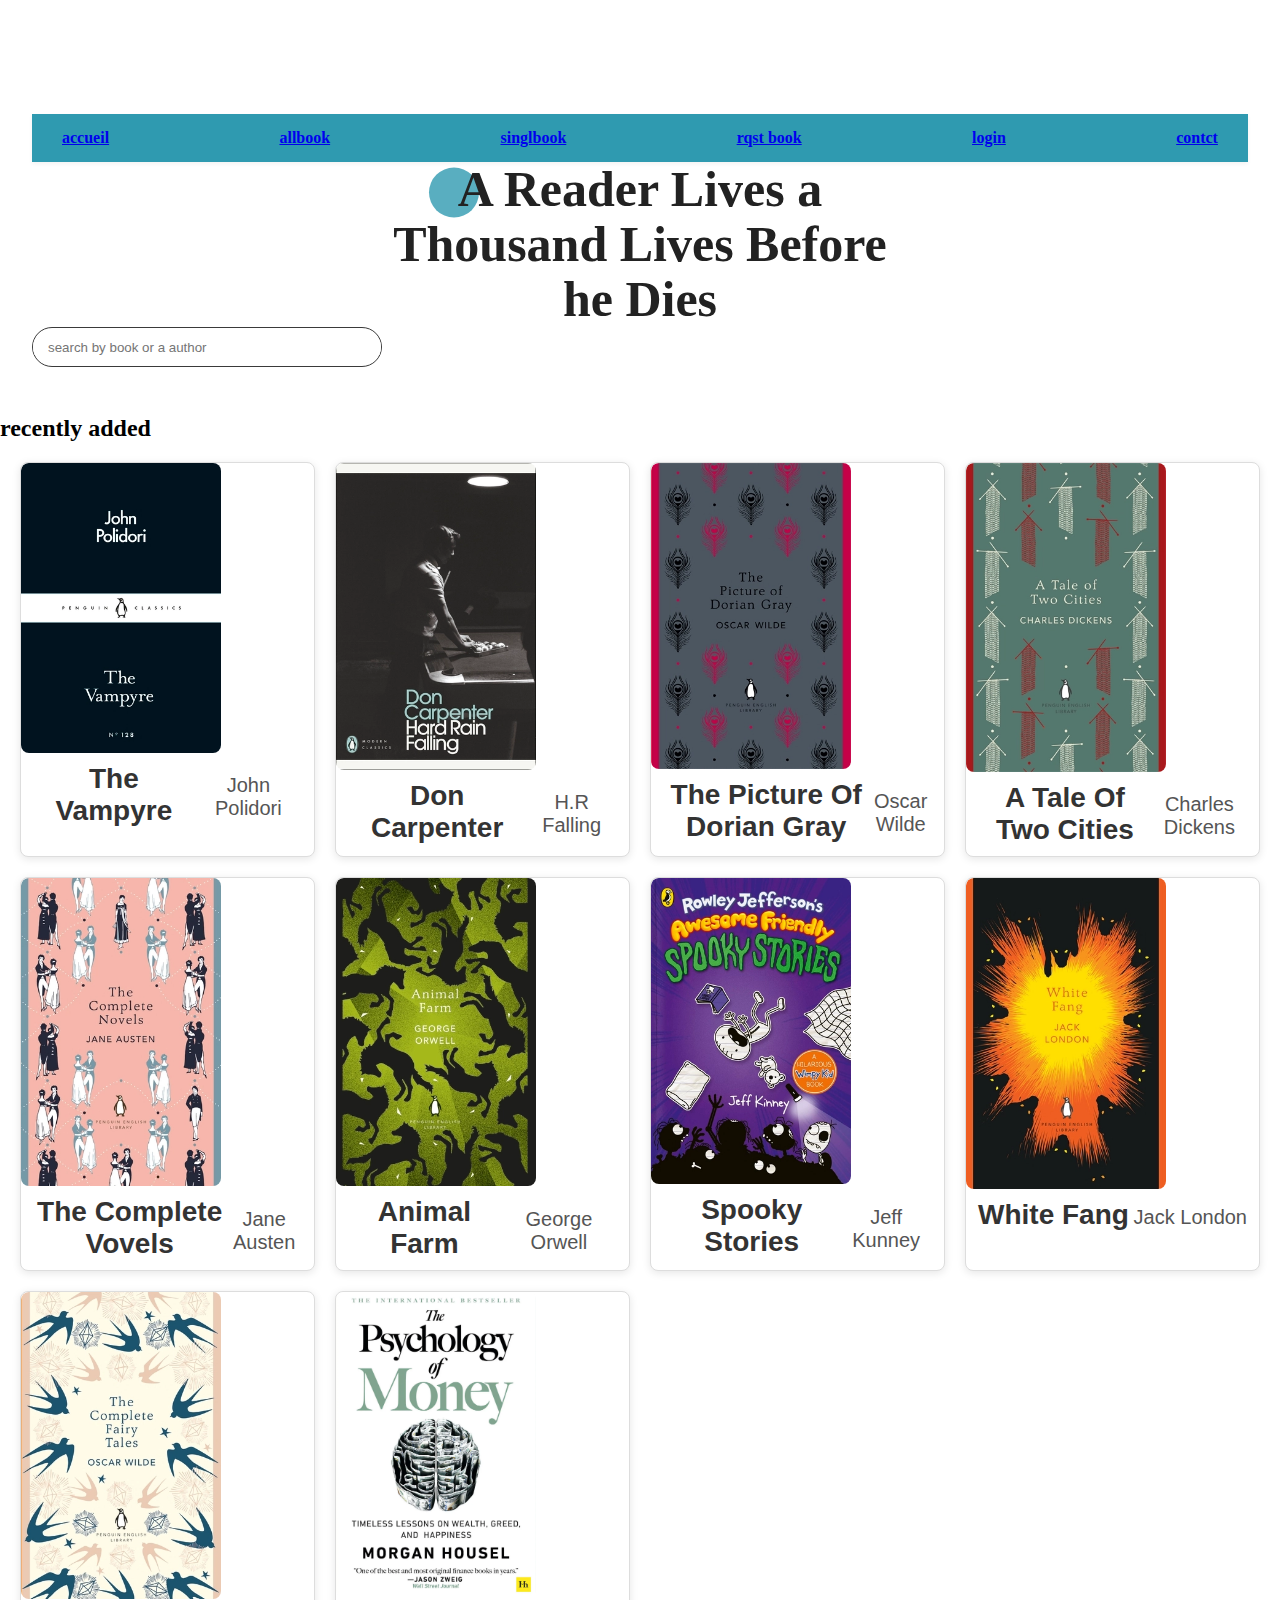
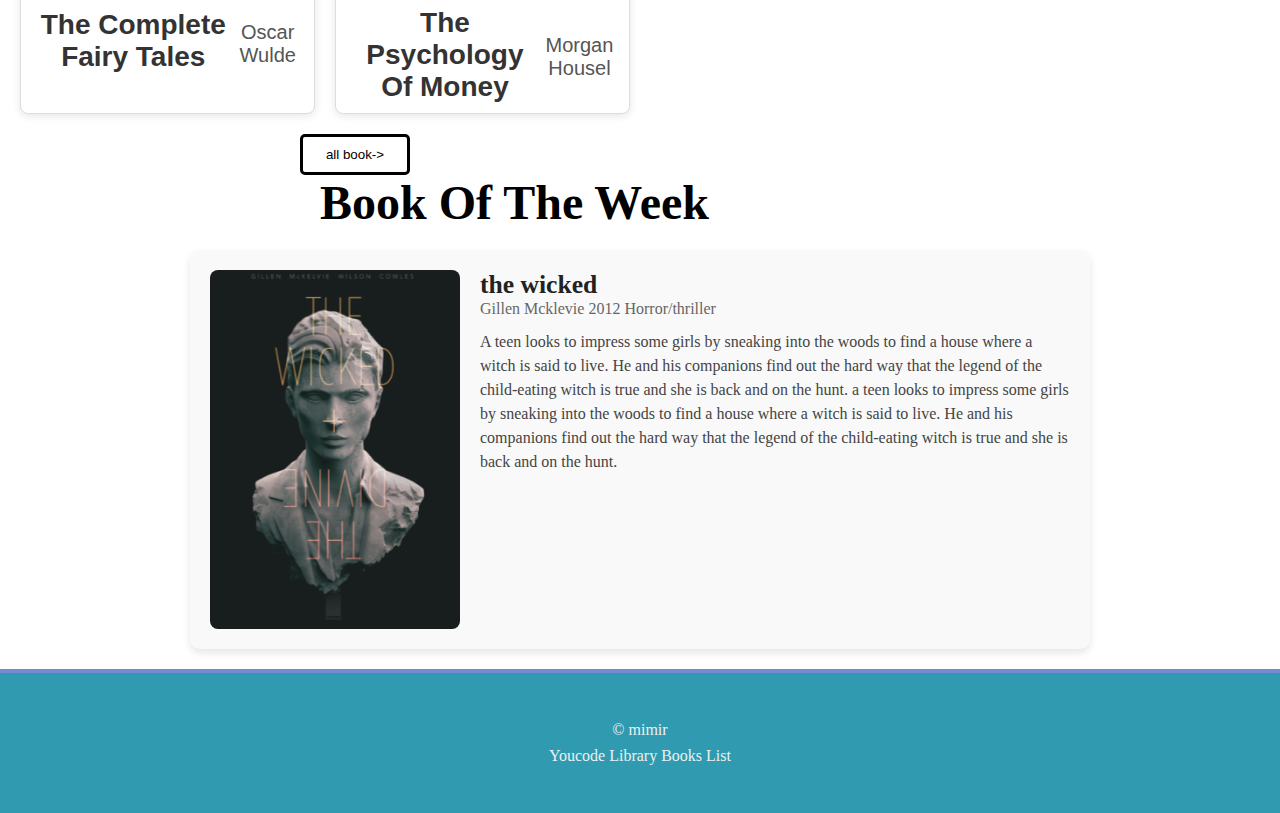
<file: index.html>
<!DOCTYPE html>
<html lang="en">
<head>
    <meta charset="UTF-8">
    <meta name="viewport" content="width=device-width, initial-scale=1.0">
    <title>Document</title>
    <link rel="stylesheet" href="accueil.css">
</head>
<body>
    <header>
<nav>
    <a href="#index.html"> accueil</a>
    <a href="all.html">allbook</a>
    <a href="singlbook.html">singlbook</a>
    <a href="rqst.html">rqst book</a>
    <a href="Login.html">login</a>
    <a href="contct.html">contct</a>
</nav>
    
    <h1>
        <span class="sara">A Reader Lives a</span>
        <br> Thousand Lives Before
        <br> he Dies</h1>
        <div class="search">
            <input type="text"placeholder= "search by book or a author">
        </div>
        
    </header>
    
    <section id="frontpage">
        <h2> recently added </h2>
        <div class="recentlyadded-grid">
            <div class="recentlyadded-card">
                <img src="img/2.webp" alt=" the vampyre ">
                <div class="recentlyadded-card-content">
                    <h3> The vampyre </h3>
                    <h4> john polidori </h4>
                </div>
            </div>
            <div class="recentlyadded-card">
                <img src="img/1.webp" alt=" don carpenter ">
                <div class="recentlyadded-card-content">
                    <h3> don carpenter </h3>
                    <h4> H.R falling </h4>
                </div>
            </div>
            <div class="recentlyadded-card">
                <img src="img/9780141199498-jacket-large.webp" alt="the picture of dorian gray">
                <div class="recentlyadded-card-content">
                    <h3> the picture of dorian gray </h3>
                    <h4> oscar wilde</h4>
                </div>
            </div>
            <div class="recentlyadded-card">
                <img src="img/9780141199702-jacket-large.webp" alt=" a tale of two cities ">
                <div class="recentlyadded-card-content">
                    <h3> a tale of two cities </h3>
                    <h4> charles dickens </h4>
                </div>
            </div>
            <div class="recentlyadded-card">
                <img src="img/9780141993744-jacket-large.webp" alt="the complete vovels">
                <div class="recentlyadded-card-content">
                    <h3> the complete vovels</h3>
                    <h4> jane austen </h4>
                </div>
            </div>
            <div class="recentlyadded-card">
                <img src="img/9780241341667-jacket-large.webp" alt="animal farm">
                <div class="recentlyadded-card-content">
                    <h3> animal farm </h3>
                    <h4> George orwell </h4>
                </div>
            </div>
            <div class="recentlyadded-card">
                <img src="img/9780241530412-jacket-larg3.webp" alt="spooky stories">
                <div class="recentlyadded-card-content">
                    <h3> spooky stories </h3>
                    <h4> Jeff kunney </h4>
                </div>
            </div>
            <div class="recentlyadded-card">
                <img src="img/9780241652664-jacket-large.webp" alt="white fang">
                <div class="recentlyadded-card-content">
                    <h3> white fang </h3>
                    <h4> jack london</h4>
                </div>
            </div>
            <div class="recentlyadded-card">
                <img src="img/9780241770979-jacket-large.webp" alt="the complete fairy tales">
                <div class="recentlyadded-card-content">
                    <h3> the complete fairy tales </h3>
                    <h4> oscar wulde </h4>
                </div>
            </div>
            <div class="recentlyadded-card">
                <img src="img/POM.webp" alt="the psychology of money">
                <div class="recentlyadded-card-content">
                    <h3> the psychology of money </h3>
                    <h4> morgan housel </h4>
                </div>
            </div>
        </div> 
    </section>
    
    <form action="all.html">
        <button type="submit" style="padding: 10px; background-color:white; color:  black; width: 110px; border:solid; border-radius:5px  ; margin-left: 300px;" >all book-></button>
    </form>
    <div class="week">
    <h2> Book Of The Week </h2>
    </div>
        <div class="bookoftheweek-card">
            <img src="img/the-wicked-gillen-mckelvie.png" alt=" book of the week ">
            <div class="bookoftheweek-card-content">
                <h3> the wicked </h3>
                <h4> Gillen Mcklevie 2012 Horror/thriller </h4>
                <p> A teen looks to impress some girls by sneaking into the woods to find a house where a witch is said to live. He and his companions find out the hard way that the legend of the child-eating witch is true and she is back and on the hunt. a teen looks to impress some girls by sneaking into the woods to find a house where a witch is said to live. He and his companions find out the hard way that the legend of the child-eating witch is true and she is back and on the hunt.</p>
            </div>
        </div>
                
      
    
    <footer>
        <p>&copy; mimir</p>
        <p>Youcode Library Books List</p>
    </footer>
</body>
</html>
</file>
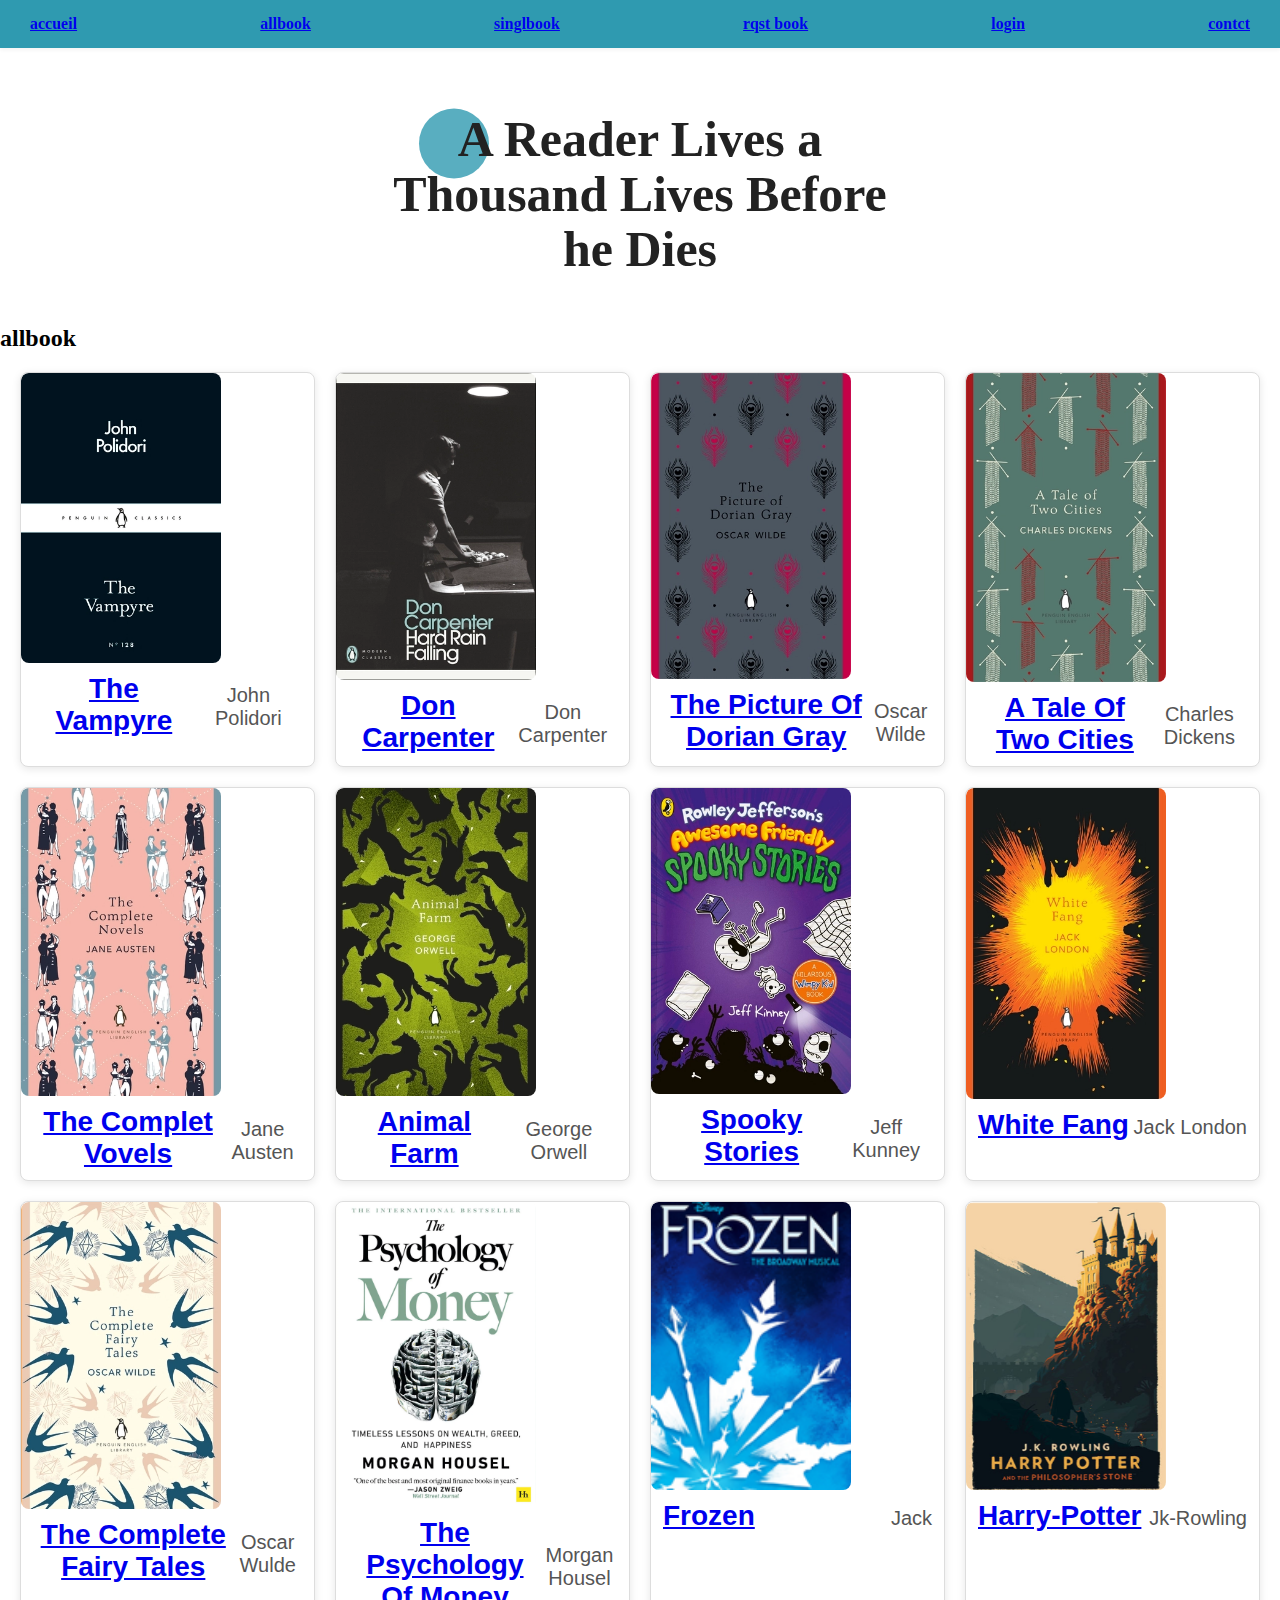
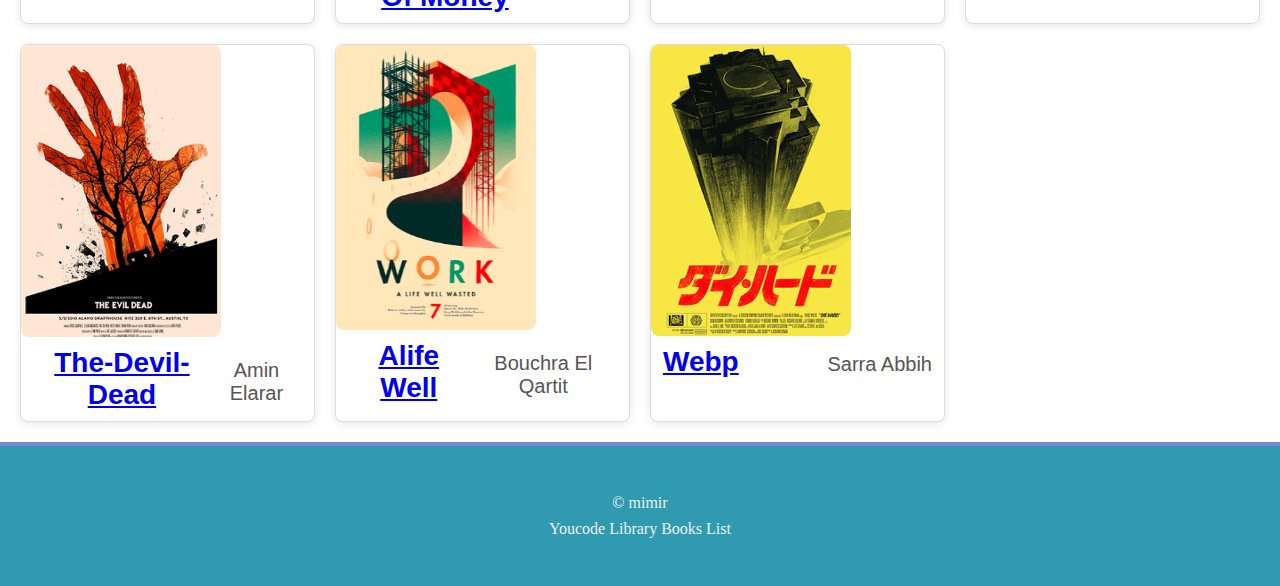
<file: all.html>
<!DOCTYPE html>
<html lang="en">
<head>
    <meta charset="UTF-8">
    <meta name="viewport" content="width=device-width, initial-scale=1.0">
    <title>Document</title>
    <link rel="stylesheet" href="all.css">
</head>
<nav>
    <a href="indix.html">accueil</a>
    <a href="all.html">allbook</a>
    <a href="singlbook.html">singlbook</a>
    <a href="rqst.html">rqst book</a>
    <a href="Login.html">login</a>
    <a href="contct.html">contct</a>
</nav>
<body>
    <header>

    
    <h1>
        <span class="sara">A Reader Lives a</span>
        <br> Thousand Lives Before
        <br> he Dies</h1>
    
        
    </header>
    
    <section id="frontpage">
        <h2> allbook </h2>
        <div class="recentlyadded-grid">
            <div class="recentlyadded-card">
                <img src="img/2.webp" alt=" the vampyre ">
                <div class="recentlyadded-card-content">
                    <h3> <a href="singlbook.html">The vampyre</a> </h3>
                    <h4> john polidori </h4>
                </div>
            </div>
            <div class="recentlyadded-card">
                <img src="img/1.webp" alt=" don carpenter ">
                <div class="recentlyadded-card-content">
                    <h3><a href="singlbook.html">don carpenter</a> </h3>
                    <h4> don carpenter </h4>
                </div>
            </div>
            <div class="recentlyadded-card">
                <img src="img/9780141199498-jacket-large.webp" alt="the picture of dorian gray">
                <div class="recentlyadded-card-content">
                    <h3>  <a href="singlbook.html">the picture of dorian gray</a></h3>
                    <h4> oscar wilde</h4>
                </div>
            </div>
            <div class="recentlyadded-card">
                <img src="img/9780141199702-jacket-large.webp" alt=" a tale of two cities ">
                <div class="recentlyadded-card-content">
                    <h3> <a href="singlbook.html">a tale of two cities</a> </h3>
                    <h4> charles dickens </h4>
                </div>
            </div>
            <div class="recentlyadded-card">
                <img src="img/9780141993744-jacket-large.webp" alt="the complete vovels">
                <div class="recentlyadded-card-content">
                    <h3>   <a href="singlbook.html">the complet vovels</a>   </h3>
                    <h4> jane austen </h4>
                </div>
            </div>
            <div class="recentlyadded-card">
                <img src="img/9780241341667-jacket-large.webp" alt="animal farm">
                <div class="recentlyadded-card-content">
                    <h3> <a href="singlbook.html">animal farm</a> </h3>
                    <h4> George orwell </h4>
                </div>
            </div>
            <div class="recentlyadded-card">
                <img src="img/9780241530412-jacket-larg3.webp" alt="spooky stories">
                <div class="recentlyadded-card-content">
                    <h3><a href="singlbook.html">spooky stories</a>  </h3>
                    <h4> Jeff kunney </h4>
                </div>
            </div>
            <div class="recentlyadded-card">
                <img src="img/9780241652664-jacket-large.webp" alt="white fang">
                <div class="recentlyadded-card-content">
                    <h3><a href="singlbook.html">white fang</a>   </h3>
                    <h4> jack london</h4>
                </div>
            </div>
            <div class="recentlyadded-card">
                <img src="img/9780241770979-jacket-large.webp" alt="the complete fairy tales">
                <div class="recentlyadded-card-content">
                    <h3>  <a href="singlbook.html">the complete fairy tales</a> </h3>
                    <h4> oscar wulde </h4>
                </div>
            </div>
            <div class="recentlyadded-card">
                <img src="img/POM.webp" alt="the psychology of money">
                <div class="recentlyadded-card-content">
                    <h3><a href="singlbook.html"> the psychology of money</a> </h3>
                    <h4> morgan housel </h4>
                </div>
            </div>
            <div class="recentlyadded-card">
                <img src="img/frozen.png" alt="frozen">
                <div class="recentlyadded-card-content">
                    <h3> <a href="singlbook.html"> frozen</a> </h3>
                    <h4> jack </h4>
                </div>
            </div>
            <div class="recentlyadded-card">
                <img src="img/harry-potter-jk-rowling.png" alt="harry-potter">
                <div class="recentlyadded-card-content">
                    <h3> <a href="singlbook.html"> harry-potter</a>  </h3>
                    <h4> jk-rowling </h4>
                </div>
            </div>
            <div class="recentlyadded-card">
                <img src="img/the-devil-dead.png" alt="the-devil-dead">
                <div class="recentlyadded-card-content">
                    <h3><a href="singlbook.html"> the-devil-dead </a> </h3>
                    <h4> amin elarar </h4>
                </div>
            </div>
            <div class="recentlyadded-card">
                <img src="img/work-alife-well-wasted-robet-ashley.png" alt="alife well">
                <div class="recentlyadded-card-content">
                    <h3><a href="singlbook.html"> alife well  </a></h3>
                    <h4> bouchra el qartit</h4>
                </div>
            </div>
            <div class="recentlyadded-card">
                <img src="img/11.png" alt="webp">
                <div class="recentlyadded-card-content">
                    <h3> <a href="singlbook.html">  webp </a></h3>
                    <h4>sarra abbih</h4>
                </div>
            </div>
        </div> 
 
    </section>
    
    
      
    
    <footer>
        <p>&copy; mimir</p>
        <p>Youcode Library Books List</p>
    </footer>
</body>
</html>
</file>
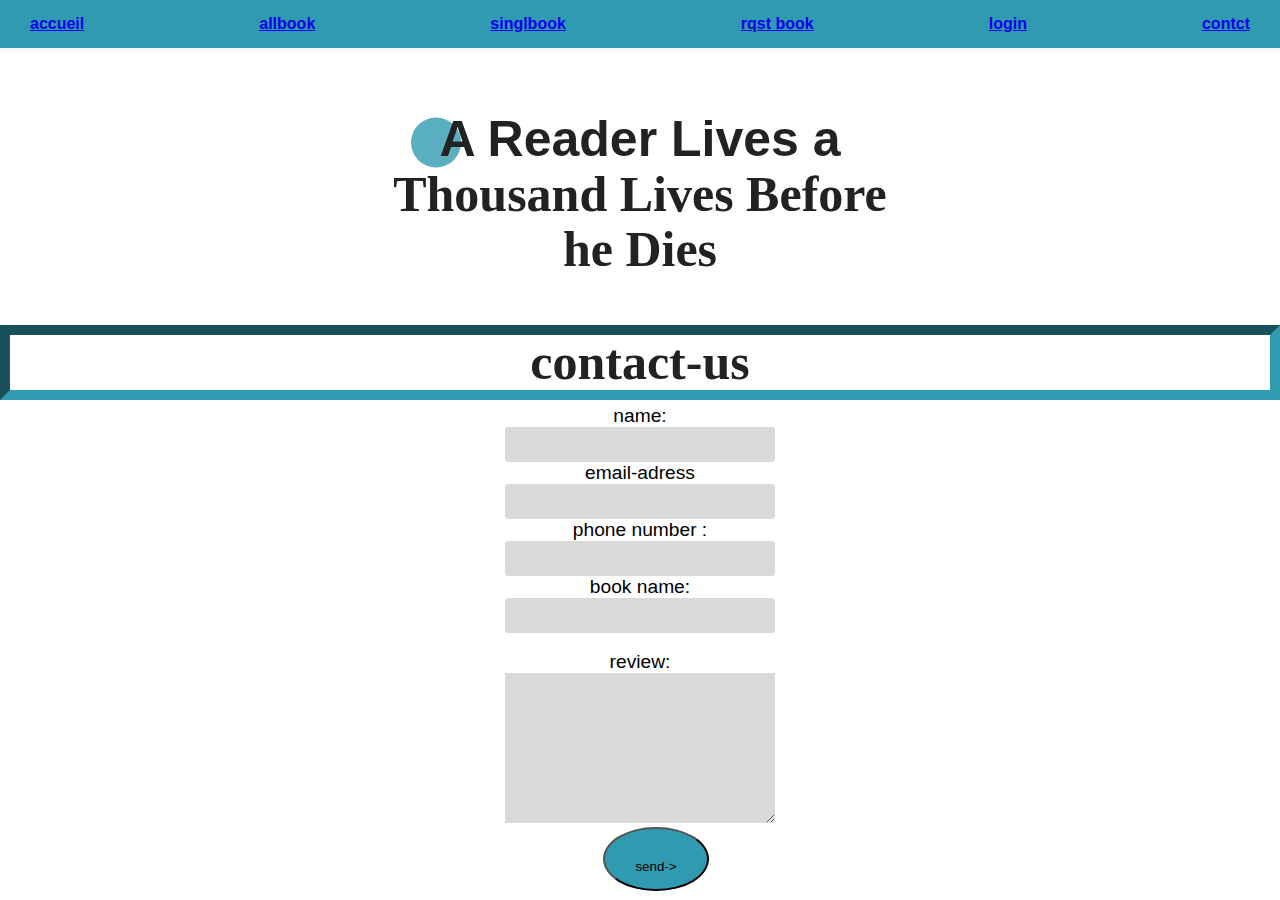
<file: contct.html>
<!DOCTYPE html>
<html lang="en">
<head>
    <meta charset="UTF-8">
    <meta name="viewport" content="width=device-width, initial-scale=1.0">
    <title>Document</title>
    <link rel="stylesheet" href="contct.css">
</head>
<nav>
    <a href="indix.html">accueil</a>
    <a href="all.html">allbook</a>
    <a href="singlbook.html">singlbook</a>
    <a href="rqst.html">rqst book</a>
    <a href="Login.html">login</a>
    <a href="contct.html">contct</a>
</nav>
<body>
    <header>

    
    <h1>
        <span class="sara">A Reader Lives a</span>
        <br> Thousand Lives Before
        <br> he Dies</h1>
    
        
    </header>
    <form>
        <div class="contctnous">
        <h1> contact-us</h1>
        </div>
        <div class="corps-formulaire">
            <div class="gauche">
                <label> name:</label>
                <br>
                <input type="text">
                <br>
                <label>  email-adress</label>
                <br>
                <input type="email">
                <br>
                <label> phone number :</label>
                <br>
                <input type="text">
                <br>
                <label> book name:</label>
                <br>
                <input type="text">
               
            
            </div>
            <br>
            <div class="droit">
                 <label>review:</label>
                <div class="group">
                   
                    <textarea name="rev" id="rvw" cols="30" rows="10"></textarea>
                </div>

            </div>
            <div class="pied-formulaire">
                <button> send-></button>
            </div>
           </div> 
    </form>
</body>
</html>
</file>
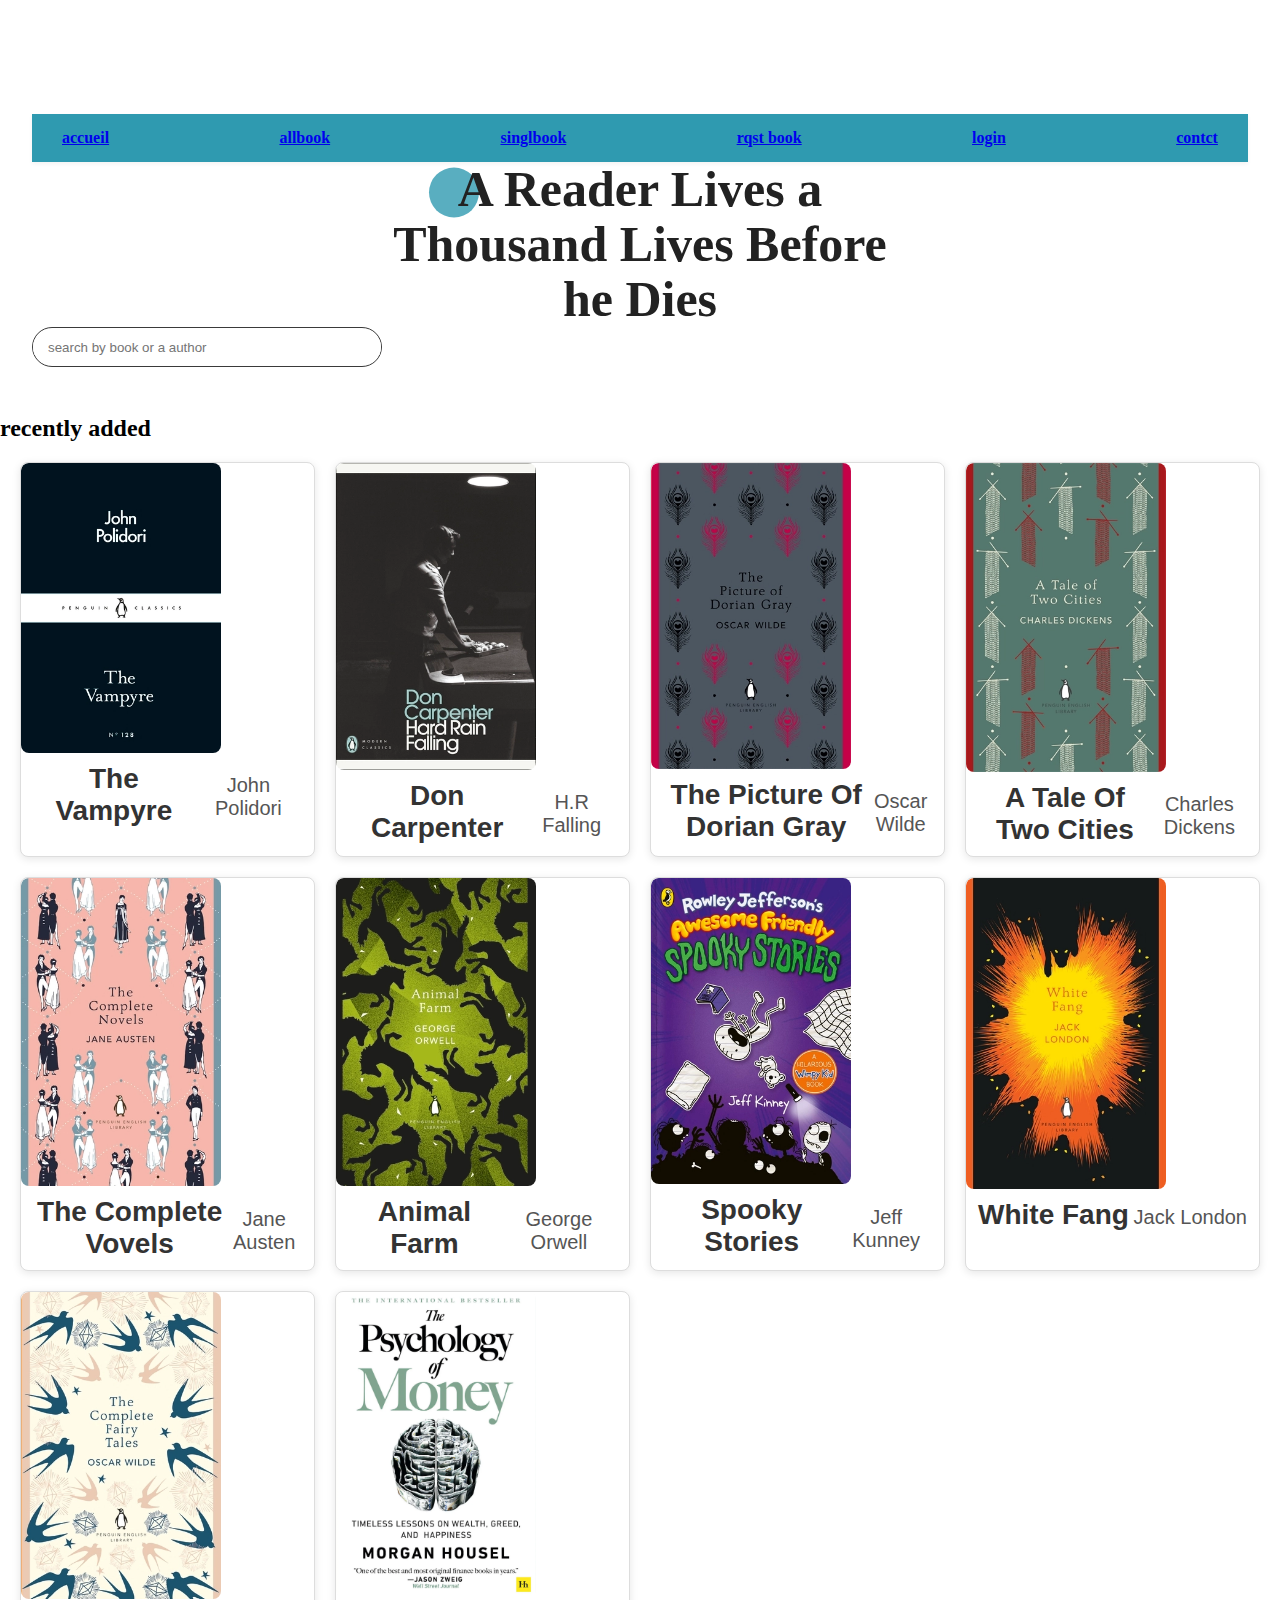
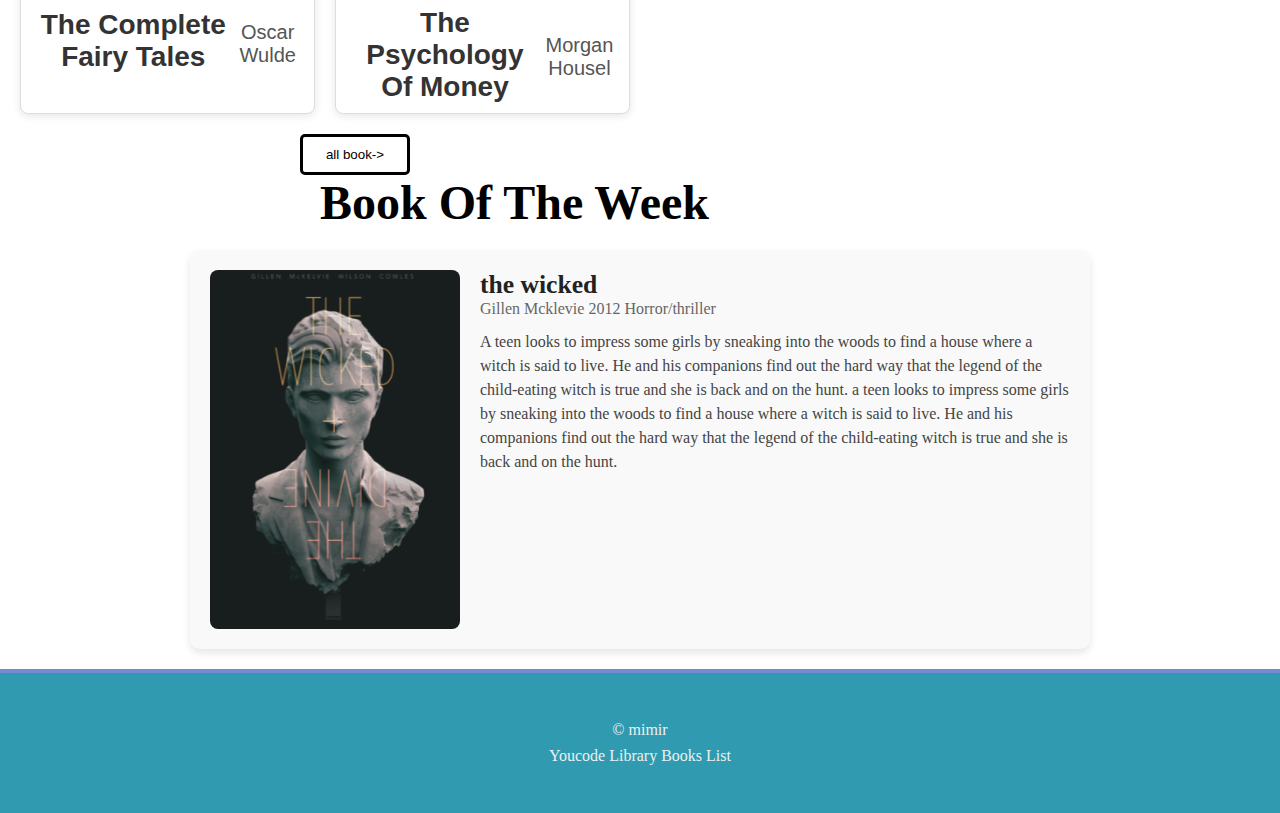
<file: indix.html>
<!DOCTYPE html>
<html lang="en">
<head>
    <meta charset="UTF-8">
    <meta name="viewport" content="width=device-width, initial-scale=1.0">
    <title>Document</title>
    <link rel="stylesheet" href="accueil.css">
</head>
<body>
    <header>
<nav>
    <a href="#indix.html"> accueil</a>
    <a href="all.html">allbook</a>
    <a href="singlbook.html">singlbook</a>
    <a href="rqst.html">rqst book</a>
    <a href="Login.html">login</a>
    <a href="contct.html">contct</a>
</nav>
    
    <h1>
        <span class="sara">A Reader Lives a</span>
        <br> Thousand Lives Before
        <br> he Dies</h1>
        <div class="search">
            <input type="text"placeholder= "search by book or a author">
        </div>
        
    </header>
    
    <section id="frontpage">
        <h2> recently added </h2>
        <div class="recentlyadded-grid">
            <div class="recentlyadded-card">
                <img src="img/2.webp" alt=" the vampyre ">
                <div class="recentlyadded-card-content">
                    <h3> The vampyre </h3>
                    <h4> john polidori </h4>
                </div>
            </div>
            <div class="recentlyadded-card">
                <img src="img/1.webp" alt=" don carpenter ">
                <div class="recentlyadded-card-content">
                    <h3> don carpenter </h3>
                    <h4> H.R falling </h4>
                </div>
            </div>
            <div class="recentlyadded-card">
                <img src="img/9780141199498-jacket-large.webp" alt="the picture of dorian gray">
                <div class="recentlyadded-card-content">
                    <h3> the picture of dorian gray </h3>
                    <h4> oscar wilde</h4>
                </div>
            </div>
            <div class="recentlyadded-card">
                <img src="img/9780141199702-jacket-large.webp" alt=" a tale of two cities ">
                <div class="recentlyadded-card-content">
                    <h3> a tale of two cities </h3>
                    <h4> charles dickens </h4>
                </div>
            </div>
            <div class="recentlyadded-card">
                <img src="img/9780141993744-jacket-large.webp" alt="the complete vovels">
                <div class="recentlyadded-card-content">
                    <h3> the complete vovels</h3>
                    <h4> jane austen </h4>
                </div>
            </div>
            <div class="recentlyadded-card">
                <img src="img/9780241341667-jacket-large.webp" alt="animal farm">
                <div class="recentlyadded-card-content">
                    <h3> animal farm </h3>
                    <h4> George orwell </h4>
                </div>
            </div>
            <div class="recentlyadded-card">
                <img src="img/9780241530412-jacket-larg3.webp" alt="spooky stories">
                <div class="recentlyadded-card-content">
                    <h3> spooky stories </h3>
                    <h4> Jeff kunney </h4>
                </div>
            </div>
            <div class="recentlyadded-card">
                <img src="img/9780241652664-jacket-large.webp" alt="white fang">
                <div class="recentlyadded-card-content">
                    <h3> white fang </h3>
                    <h4> jack london</h4>
                </div>
            </div>
            <div class="recentlyadded-card">
                <img src="img/9780241770979-jacket-large.webp" alt="the complete fairy tales">
                <div class="recentlyadded-card-content">
                    <h3> the complete fairy tales </h3>
                    <h4> oscar wulde </h4>
                </div>
            </div>
            <div class="recentlyadded-card">
                <img src="img/POM.webp" alt="the psychology of money">
                <div class="recentlyadded-card-content">
                    <h3> the psychology of money </h3>
                    <h4> morgan housel </h4>
                </div>
            </div>
        </div> 
    </section>
    
    <form action="all.html">
        <button type="submit" style="padding: 10px; background-color:white; color:  black; width: 110px; border:solid; border-radius:5px  ; margin-left: 300px;" >all book-></button>
    </form>
    <div class="week">
    <h2> Book Of The Week </h2>
    </div>
        <div class="bookoftheweek-card">
            <img src="img/the-wicked-gillen-mckelvie.png" alt=" book of the week ">
            <div class="bookoftheweek-card-content">
                <h3> the wicked </h3>
                <h4> Gillen Mcklevie 2012 Horror/thriller </h4>
                <p> A teen looks to impress some girls by sneaking into the woods to find a house where a witch is said to live. He and his companions find out the hard way that the legend of the child-eating witch is true and she is back and on the hunt. a teen looks to impress some girls by sneaking into the woods to find a house where a witch is said to live. He and his companions find out the hard way that the legend of the child-eating witch is true and she is back and on the hunt.</p>
            </div>
        </div>
                
      
    
    <footer>
        <p>&copy; mimir</p>
        <p>Youcode Library Books List</p>
    </footer>
</body>
</html>
</file>
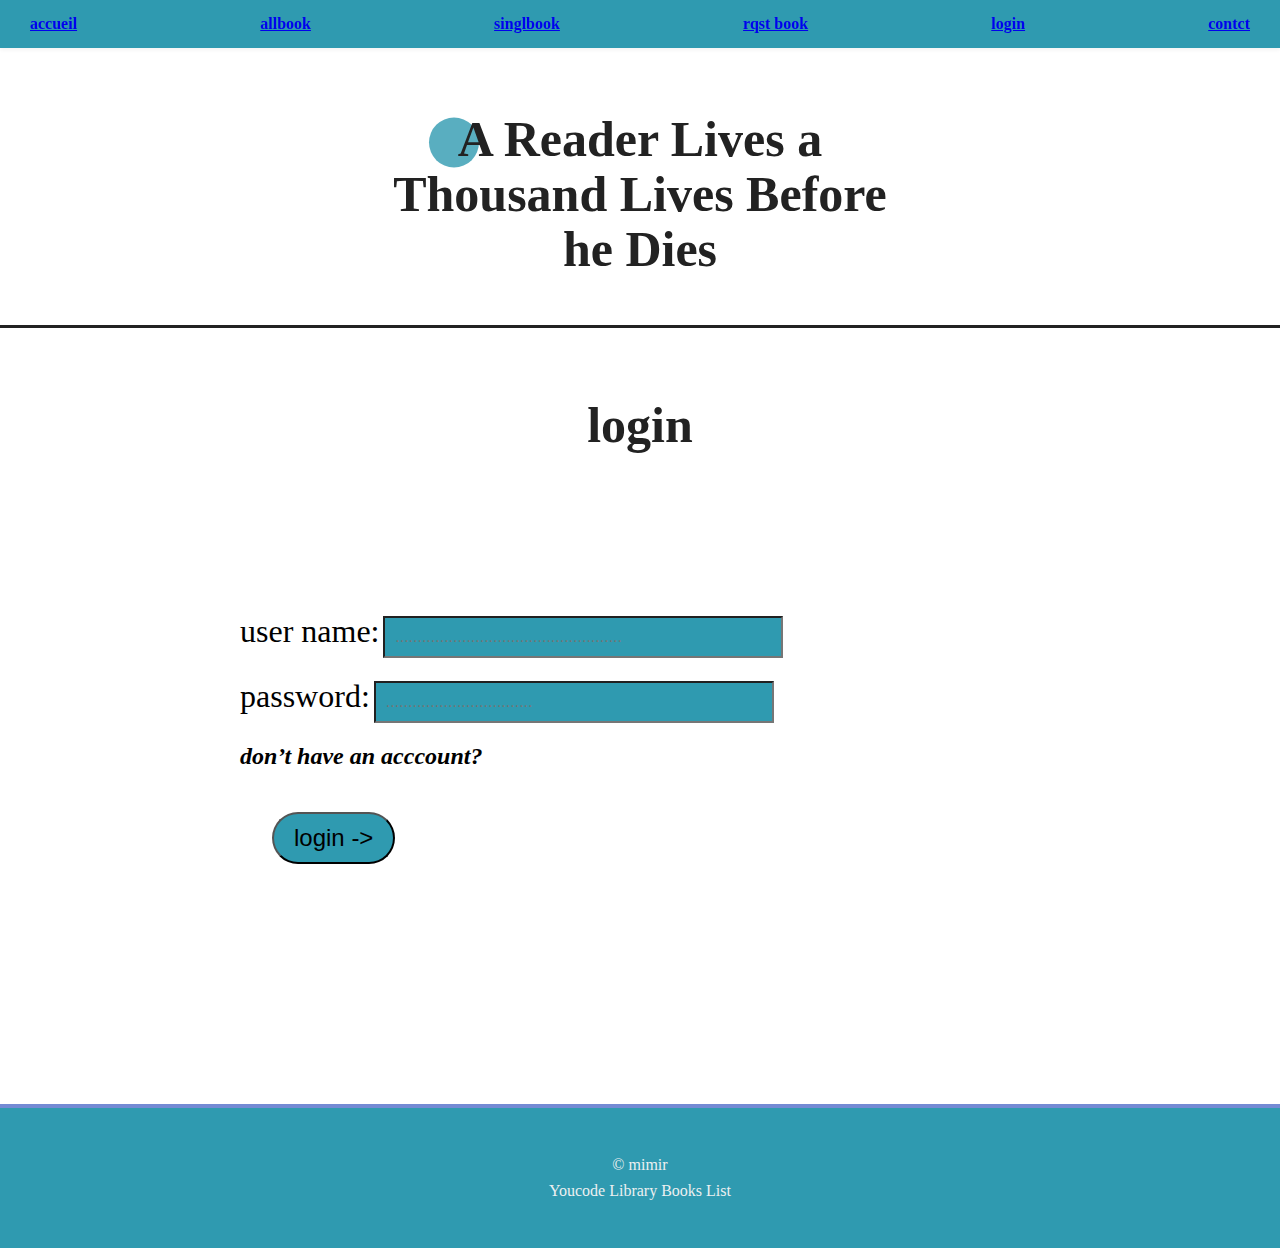
<file: Login.html>
<!DOCTYPE html>
<html lang="en">
<head>
    <meta charset="UTF-8">
    <meta name="viewport" content="width=device-width, initial-scale=1.0">
    <title>Document</title>
    <link rel="stylesheet" href="Login.css">
</head>
<nav>
    <a href="index.html">accueil</a>
    <a href="all.html">allbook</a>
    <a href="singlbook.html">singlbook</a>
    <a href="rqst.html">rqst book</a>
    <a href="Login.html">login</a>
    <a href="contct.html">contct</a>
</nav>
<body>
    <header>

    
    <h1>
        <span class="sara">A Reader Lives a</span>
        <br> Thousand Lives Before
        <br> he Dies</h1>
    
        
    </header>
    
<div class="containerlog">
    <h1>login</h1>
    <form>
        <div class="usernam">
      <label> user name:</label>
      <input type="text" placeholder="...................................................">
      <i class="fa-solid fa-user"></i>
        </div>
        <div class="password">
            <label> password:</label>
            <input type="text" placeholder=".................................">
            <i class="fa-solid fa-eye"></i>
        </div>
        <div class="donthave">
            <h2>don’t have an acccount?</h2>
        </div>

        <button type="submit">login -></button>
    </form>
   </div>













    <footer>
        <p>&copy; mimir</p>
        <p>Youcode Library Books List</p>
    </footer>
</body>
</html>
</file>
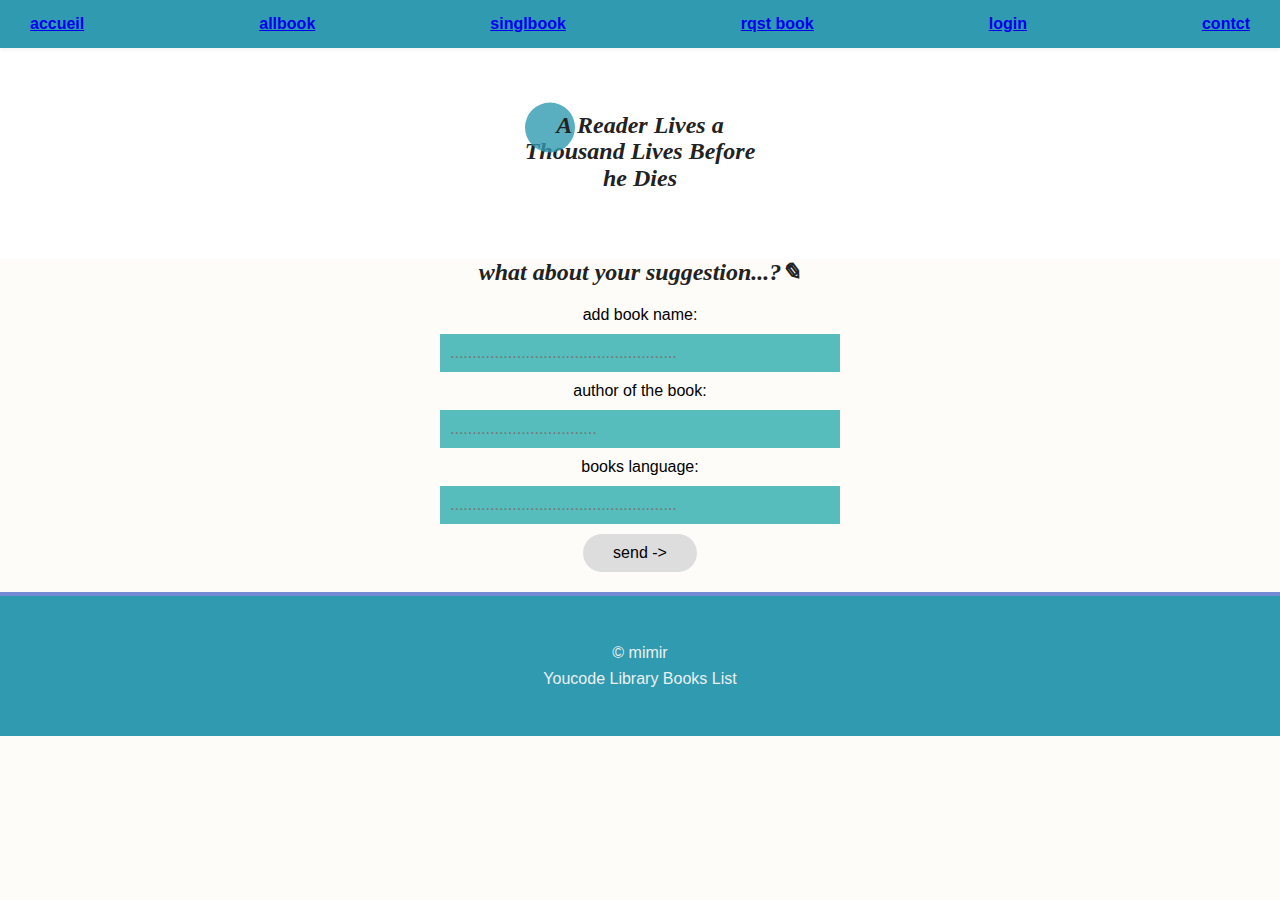
<file: rqst.html>
<!DOCTYPE html>
<html lang="en">
<head>
  <meta charset="UTF-8">
  <title>Book Suggestion</title>
  <link rel="stylesheet" href="rqst.css">
</head>
<nav>
    <a href="indix.html">accueil</a>
    <a href="all.html">allbook</a>
    <a href="singlbook.html">singlbook</a>
    <a href="rqst.html">rqst book</a>
    <a href="Login.html">login</a>
    <a href="contct.html">contct</a>
</nav>
<body>

  <header>
    <h1>
      <span class="sara">A Reader Lives a</span>
      <br> Thousand Lives Before
      <br> he Dies
    </h1>
  </header>

  
  <div class="container">
    <h1>what about your suggestion...?✎</h1>
    <form>
      <label>add book name:</label>
      <input type="text" placeholder="...................................................">
      
      <label> author of the book:</label>
      <input type="text" placeholder=".................................">
      
      <label> books language:</label>
      <input type="text" placeholder="...................................................">

      <button type="submit">send -></button>
    </form>
   </div>

  
  <footer>
    <p>&copy; mimir</p>
    <p>Youcode Library Books List</p>
  </footer>
</body>
</html>
</file>
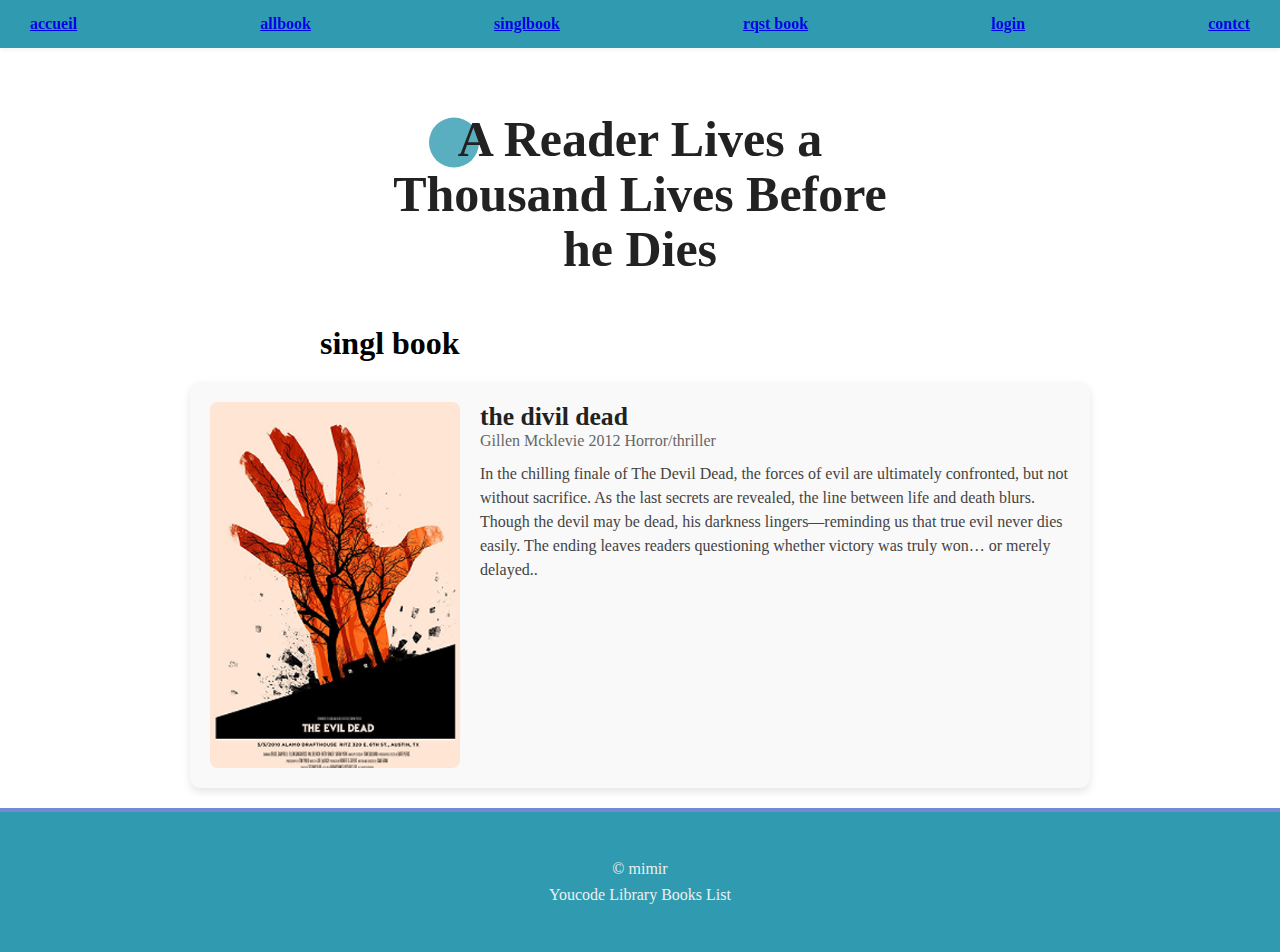
<file: singlbook.html>
<!DOCTYPE html>
<html lang="en">
<head>
    <meta charset="UTF-8">
    <meta name="viewport" content="width=device-width, initial-scale=1.0">
    <title>Document</title>
    <link rel="stylesheet" href="singlbook.css">
</head>
<nav>
    <a href="indix.html">accueil</a>
    <a href="all.html">allbook</a>
    <a href="singlbook.html">singlbook</a>
    <a href="rqst.html">rqst book</a>
    <a href="Login.html">login</a>
    <a href="contct.html">contct</a>
</nav>
<body>
    <header>

    
    <h1>
        <span class="sara">A Reader Lives a</span>
        <br> Thousand Lives Before
        <br> he Dies</h1>
    
        
    </header>
    
    <h2> singl book</h2>
        <div class="singlbook-card">
            <img src="img/the-devil-dead.png" alt=" the devil dead">
            <div class="singlbook-card-content">
                <h3> the divil dead </h3>
                <h4> Gillen Mcklevie 2012 Horror/thriller </h4>
                <p>  In the chilling finale of The Devil Dead, the forces of evil are ultimately confronted, but not without sacrifice. As the last secrets are revealed, the line between life and death blurs. Though the devil may be dead, his darkness lingers—reminding us that true evil never dies easily. The ending leaves readers questioning whether victory was truly won… or merely delayed..</p>
            </div>
        </div>

    
    
      
    
    <footer>
        <p>&copy; mimir</p>
        <p>Youcode Library Books List</p>
    </footer>
</body>
</html>
</file>
<file: accueil.css>
* {
    margin: 0;
    padding: 0;
    box-sizing: border-box;
}

h1 {
    font-family: serif;
    font-size: 50px;
    text-align: center;
    line-height: 1.1;
    color: #222;
}

.sara {
    position: relative;
    display: inline-block;
    z-index: 1;
    padding: 0 8px;
}

.sara::before {
    content: "";
    position: absolute;
    left: 1%;
    top: 50%;
    transform: translate(-50%, -45%);
    width: 50px;
    height: 50px;
    border-radius: 50%;
    background-color: #2f9ab0;
    z-index: -1;
    opacity: 0.8;
}

header {
    background: white;
    color: #fff;
    padding: 4rem 2rem 3rem;
    text-align: center;
    position: relative;
    overflow: hidden;
    margin-top: 50px;

}
nav{
  display: flex;
  justify-content: space-between;
  align-items: center;
  background-color: #2f9ab0;
  padding: 15px 30px;
  box-shadow: 0 2px 4px rgba(0,0,0,0.05);
  position: sticky;
  top: 0;
  z-index: 100;
  font-size: 24px;
  font-weight: bold;
  color: #333;
  text-decoration: none;
  color: #333;
  font-size: 16px;
  transition: color 0.3s ease;
  color: #007bff;
}
.search {
    display: flex;
    align-items: center;
    border: 1.5px solid #3a3a3a;
    border-radius: 25px;
    overflow: hidden;
    width: 350px;
    height: 40px;
}

.search input {
    flex: 1;
    border: none;
    outline: none;
    padding: 0 15px;
    font-size: 14 px;
    align-items: center;

}

.search button {
    background-color: #3aa6d0;
    border: none;
    width: 40px;
    height: 40px;
    border-radius: 50%;
    cursor: pointer;
    display: flex;
    align-items: center;
    justify-content: centre;
    color: white;
    font-size: 16px;

}

.recentlyadded-grid {
    display: grid;
    grid-template-columns: repeat(auto-fit, minmax(250px, 1fr));
    gap: 20px;
    padding: 20px;
}

.recentlyadded-card {
    background-color: #fff;
    border: 1px solid #ddd;
    border-radius: 8px;
    overflow: hidden;
    text-align: center;
    box-shadow: 0 2px 8px rgba(0, 0, 0, 0.1);
}

.recentlyadded-card img {
    width: 100%;
    height: auto;
    display: block;
}

.recentlyadded-card-content {
    display: flex;
    justify-content: space-between;
    align-items: center;
    padding: 10px 12px;
    font-size: 14px;
    color: #333;
    font-family: sans-serif;
}
.week{
    font-size: 2rem;
    font-family: serif;
    margin-left: 20rem;

}

.recentlyadded-card-content h3,
.recentlyadded-card-content h4 {
    margin: 0;
    font-weight: normal;
    font-size: 14px;
}

.recentlyadded-card-content h3 {
    font-weight: bold;
}

.allbookbtn {
    justify-content: center;
    display: flex;
    background: none;
    align-items: center;
    


}

   .bookoftheweek-card {
  display: flex;
  align-items: flex-start;
  gap: 20px;
  background-color: #f9f9f9;
  padding: 20px;
  border-radius: 10px;
  box-shadow: 0 4px 8px rgba(0, 0, 0, 0.1);
  max-width: 900px;
  margin: 20px auto;
}

.bookoftheweek-card img {
  width: 250px;
  height: auto;
  border-radius: 8px;
  object-fit: cover;
}

.bookoftheweek-card-content {
  flex: 1;
}

.bookoftheweek-card-content h3 {
  margin-top: 0;
  color: #222;
  font-size: 1.6em;
}

.bookoftheweek-card-content h4 {
  color: #666;
  font-weight: normal;
  margin-bottom: 12px;
}

.bookoftheweek-card-content p {
  color: #444;
  line-height: 1.5;
}
.recentlyadded-card img {
  width: 200px; 
  height: auto;
  margin-right: 20px; 
  border-radius: 8px; 
}

.recentlyadded-card-content h3 {
  font-size: 28px; 
  margin: 0;
  text-transform: capitalize;
}

.recentlyadded-card-content h4 {
  font-size: 20px;
  color: #555;
  margin: 5px 0 0 0;
  text-transform: capitalize;
}






footer {
    background-color: #2f9ab0;
    color: #ecf0f1;
    text-align: center;
    padding: 2.5rem;
    border-top: 4px solid #748ad4;
  
    
}

footer p {
    margin: 0.5rem 0;
    font-weight: 300;
}

@media (max-width: 768px) {
    header h1 {
        font-size: 1.2rem;
        letter-spacing: 1px;
    }

    header p {
        font-size: 2rem;
        border-style: double;
        font-family: Cambria, Cochin, Georgia, Times, 'Times New Roman', serif;
        font-style: oblique;
        color: #2c2c2c;
    }
    
}
</file>
<file: all.css>
* {
    margin: 0;
    padding: 0;
    box-sizing: border-box;
}

h1 {
    font-family: serif;
    font-size: 50px;
    text-align: center;
    line-height: 1.1;
    color: #222;
}

.sara {
    position: relative;
    display: inline-block;
    z-index: 1;
    padding: 0 8px;
}

.sara::before {
    content: "";
    position: absolute;
    left: 1%;
    top: 50%;
    transform: translate(-50%, -45%);
    width: 70px;
    height: 70px;
    border-radius: 50%;
    background-color: #2f9ab0;
    z-index: -1;
    opacity: 0.8;
}

header {
    background: white;
    color: #fff;
    padding: 4rem 2rem 3rem;
    text-align: center;
    position: relative;
    overflow: hidden;

}
nav{
  display: flex;
  justify-content: space-between;
  align-items: center;
  background-color:#2f9ab0;
  padding: 15px 30px;
  box-shadow: 0 2px 4px rgba(0,0,0,0.05);
  position: sticky;
  top: 0;
  z-index: 100;
  font-size: 24px;
  font-weight: bold;
  color: #333;
  text-decoration: none;
  color: #333;
  font-size: 16px;
  transition: color 0.3s ease;
  color: #007bff;
}
.recentlyadded-grid {
    display: grid;
    grid-template-columns: repeat(auto-fit, minmax(250px, 1fr));
    gap: 20px;
    padding: 20px;
}

.recentlyadded-card {
    background-color: #fff;
    border: 1px solid #ddd;
    border-radius: 8px;
    overflow: hidden;
    text-align: center;
    box-shadow: 0 2px 8px rgba(0, 0, 0, 0.1);
}

.recentlyadded-card img {
    width: 100%;
    height: auto;
    display: block;
}

.recentlyadded-card-content {
    display: flex;
    justify-content: space-between;
    align-items: center;
    padding: 10px 12px;
    font-size: 14px;
    color: #333;
    font-family: sans-serif;
}


.recentlyadded-card-content h3,
.recentlyadded-card-content h4 {
    margin: 0;
    font-weight: normal;
    font-size: 14px;
}

.recentlyadded-card-content h3 {
    font-weight: bold;
    margin: auto;
}



   
.recentlyadded-card img {
  width: 200px; 
  height: auto;
  margin-right: 20px; 
  border-radius: 8px; 
}

.recentlyadded-card-content h3 {
  font-size: 28px; 
  margin: 0;
  text-transform: capitalize;
}

.recentlyadded-card-content h4 {
  font-size: 20px;
  color: #555;
  margin: 5px 0 0 0;
  text-transform: capitalize;
}






footer {
    background-color: #2f9ab0;
    color: #ecf0f1;
    text-align: center;
    padding: 2.5rem;
    border-top: 4px solid #748ad4;
  
    
}

footer p {
    margin: 0.5rem 0;
    font-weight: 300;
}

@media (max-width: 768px) {
    header h1 {
        font-size: 1.2rem;
        letter-spacing: 1px;
    }

    header p {
        font-size: 2rem;
        border-style: double;
        font-family: Cambria, Cochin, Georgia, Times, 'Times New Roman', serif;
        font-style: oblique;
        color: #2c2c2c;
    }
    
}
</file>
<file: contct.css>
* {
    margin: 0;
    padding: 0;
    box-sizing: border-box;
    font-family: 'Gill Sans', 'Gill Sans MT', Calibri, 'Trebuchet MS', sans-serif;
}

h1 {
    font-family: serif;
    font-size: 50px;
    text-align: center;
    line-height: 1.1;
    color: #222;
}

.sara {
    position: relative;
    display: inline-block;
    z-index: 1;
    padding: 0 8px;
}

.sara::before {
    content: "";
    position: absolute;
    left: 1%;
    top: 50%;
    transform: translate(-50%, -45%);
    width: 50px;
    height: 50px;
    border-radius: 50%;
    background-color: #2f9ab0;
    z-index: -1;
    opacity: 0.8;
}

header {
    background: white;
    color: #fff;
    padding: 4rem 2rem 3rem;
    text-align: center;
    position: relative;
    overflow: hidden;

}
nav{
  display: flex;
  justify-content: space-between;
  align-items: center;
  background-color:#2f9ab0;
  padding: 15px 30px;
  box-shadow: 0 2px 4px rgba(0,0,0,0.05);
  position: sticky;
  top: 0;
  z-index: 100;
  font-size: 24px;
  font-weight: bold;
  color: #333;
  text-decoration: none;
  color: #333;
  font-size: 16px;
  transition: color 0.3s ease;
  color: #007bff;
}
.corps-formulaire{
    text-align: center;
    justify-content: center;
    gap: 1em;
    padding: 5px;

    
}
.gauche input {
    width: 270px;
    padding: 10Px;
    border: none;
    background-color: #D9D9D9 ;
    border-radius: 3px;

}
textarea{
    background-color: #D9D9D9;
    border: none;
    width: 270px;
}
.contctnous{
    border: 10px inset #2f9ab0;
}
label{
    font-size: larger;
    font-family: 'Gill Sans', 'Gill Sans MT', Calibri, 'Trebuchet MS', sans-serif;
    
    
}                                                             
button{
    margin-left:2rem ;
    cursor: pointer;
    padding: 30px;
    border-radius: 50%;
    height: 20px;
    background-color: #2f9ab0;
}
@media (max-width: 768px) {
    header h1 {
        font-size: 1.2rem;
        letter-spacing: 1px;
    }

    header p {
        font-size: 2rem;
        border-style: double;
        font-family: Cambria, Cochin, Georgia, Times, 'Times New Roman', serif;
        font-style: oblique;
        color: #2c2c2c;
    }
    
}
</file>
<file: Login.css>
* {
    margin: 0;
    padding: 0;
    box-sizing: border-box;
}

h1 {
    font-family: serif;
    font-size: 50px;
    text-align: center;
    line-height: 1.1;
    color: #222;
}

.sara {
    position: relative;
    display: inline-block;
    z-index: 1;
    padding: 0 8px;
}

.sara::before {
    content: "";
    position: absolute;
    left: 1%;
    top: 50%;
    transform: translate(-50%, -45%);
    width: 50px;
    height: 50px;
    border-radius: 50%;
    background-color: #2f9ab0;
    z-index: -1;
    opacity: 0.8;
}

header {
    background: white;
    color: #fff;
    padding: 4rem 2rem 3rem;
    text-align: center;
    position: relative;
    overflow: hidden;
    border-bottom: #222 solid;

}
nav{
  display: flex;
  justify-content: space-between;
  align-items: center;
  background-color:#2f9ab0;
  padding: 15px 30px;
  box-shadow: 0 2px 4px rgba(0,0,0,0.05);
  position: sticky;
  top: 0;
  z-index: 100;
  font-size: 24px;
  font-weight: bold;
  color: #333;
  text-decoration: none;
  color: #333;
  font-size: 16px;
  transition: color 0.3s ease;
  color: #007bff;
}
.containerlog{
    margin-top: 70px;

}
.usernam{
    margin-bottom:20px;
    font-size: 15px;
    

}


.password{
    margin-bottom:20px ;
    
    
}
  label {
  font-size: 2rem;
  
  

}
input {
  width: 400px;
  padding: 10px;
  background-color:#2f9ab0;
  color: white;
  font-size: 1rem;
  margin: auto;
 
}
.donthave{
    margin-bottom: 10px;
    font-style: oblique;
    
    
}


button{
   
  padding: 10px 20px;
  background-color:#2f9ab0;
  border-radius: 60px;
  font-size: 1.5rem;
  cursor: pointer;
  margin-top: 2rem;
  margin-left: 2rem;

}

 form{
    margin:10rem 15rem 15rem 15rem;


 }

 





footer {
    background-color: #2f9ab0;
    color: #ecf0f1;
    text-align: center;
    padding: 2.5rem;
    border-top: 4px solid #748ad4;
  
    
}

footer p {
    margin: 0.5rem 0;
    
}
@media (max-width: 768px) {
    header h1 {
        font-size: 1.2rem;
        letter-spacing: 1px;
    }

    header p {
        font-size: 2rem;
        border-style: double;
        font-family: Cambria, Cochin, Georgia, Times, 'Times New Roman', serif;
        font-style: oblique;
        color: #2c2c2c;
    }
    
}
</file>
<file: rqst.css>
* {
    margin: 0;
    padding: 0;
    box-sizing: border-box;
}

h1 {
    font-family: serif;
    font-size: 50px;
    text-align: center;
    line-height: 1.1;
    color: #222;
}

.sara {
    position: relative;
    display: inline-block;
    z-index: 1;
    padding: 0 8px;
}

.sara::before {
    content: "";
    position: absolute;
    left: 1%;
    top: 50%;
    transform: translate(-50%, -45%);
    width: 50px;
    height: 50px;
    border-radius: 50%;
    background-color: #2f9ab0;
    z-index: -1;
    opacity: 0.8;
}

header {
    background: white;
    color: #fff;
    padding: 4rem 2rem 3rem;
    text-align: center;
    position: relative;
    overflow: hidden;

}

nav{
  display: flex;
  justify-content: space-between;
  align-items: center;
  background-color: #2f9ab0;
  padding: 15px 30px;
  box-shadow: 0 2px 4px rgba(0,0,0,0.05);
  position: sticky;
  top: 0;
  z-index: 100;
  font-size: 24px;
  font-weight: bold;
  color: #333;
  text-decoration: none;
  color: #333;
  font-size: 16px;
  transition: color 0.3s ease;
  color: #007bff;
}

body {
  background-color: #fefcf8;
  font-family: sans-serif;
  display: flex;
  height: 100vh;
  margin: 0;
  flex-direction: column;
}

.container {
  text-align: center;
}

h1 {
  font-weight: bold;
  font-style: italic;
  font-size: 1.5rem;
  margin-bottom: 20px;
}

form {
  display: flex;
  flex-direction: column;
  align-items: flex-start;
  gap: 10px; 
  
}

label {
  font-size: 1rem;
  margin-top: 10px;
  margin: auto;
}

input {
  width: 400px;
  padding: 10px;
  background-color: #56bcbc;
  border: none;
  color: white;
  font-size: 1rem;
  margin: auto;
}

button {
  margin-top: 20px;
  padding: 10px 30px;
  background-color: #ddd;
  border: none;
  border-radius: 30px;
  font-size: 1rem;
  cursor: pointer;
  margin: auto;
  cursor: pointer;
  margin-bottom: 20px;
}

button:hover {
  background-color: #ccc;
}
footer {
    background-color: #2f9ab0;
    color: #ecf0f1;
    text-align: center;
    padding: 2.5rem;
    border-top: 4px solid #748ad4;
  
    
}

footer p {
    margin: 0.5rem 0;
    font-weight: 300;
}

@media (max-width: 768px) {
    header h1 {
        font-size: 1.2rem;
        letter-spacing: 1px;
    }

    header p {
        font-size: 2rem;
        border-style: double;
        font-family: Cambria, Cochin, Georgia, Times, 'Times New Roman', serif;
        font-style: oblique;
        color: #2c2c2c;
    }
    
}
</file>
<file: singlbook.css>
* {
    margin: 0;
    padding: 0;
    box-sizing: border-box;
}

h1 {
    font-family: serif;
    font-size: 50px;
    text-align: center;
    line-height: 1.1;
    color: #222;
}

.sara {
    position: relative;
    display: inline-block;
    z-index: 1;
    padding: 0 8px;
}

.sara::before {
    content: "";
    position: absolute;
    left: 1%;
    top: 50%;
    transform: translate(-50%, -45%);
    width: 50px;
    height: 50px;
    border-radius: 50%;
    background-color: #2f9ab0;
    z-index: -1;
    opacity: 0.8;
}

header {
    background: white;
    color: #fff;
    padding: 4rem 2rem 3rem;
    text-align: center;
    position: relative;
    overflow: hidden;

}
h2{
    font-size: 2rem;
    margin-left: 20rem;
}
nav{
  display: flex;
  justify-content: space-between;
  align-items: center;
  background-color: #2f9ab0;
  padding: 15px 30px;
  box-shadow: 0 2px 4px rgba(0,0,0,0.05);
  position: sticky;
  top: 0;
  z-index: 100;
  font-size: 24px;
  font-weight: bold;
  color: #333;
  text-decoration: none;
  color: #333;
  font-size: 16px;
  transition: color 0.3s ease;
  color: #007bff;
}

.singlbook-card {
  display: flex;
  align-items: flex-start;
  gap: 20px;
  background-color: #f9f9f9;
  padding: 20px;
  border-radius: 10px;
  box-shadow: 0 4px 8px rgba(0, 0, 0, 0.1);
  max-width: 900px;
  margin: 20px auto;
}

.singlbook-card img {
  width: 250px;
  height: auto;
  border-radius: 8px;
  object-fit: cover;
}

.singlbook-card-content {
  flex: 1;
}

.singlbook-card-content h3 {
  margin-top: 0;
  color: #222;
  font-size: 1.6em;
}

.singlbook-card-content h4 {
  color: #666;
  font-weight: normal;
  margin-bottom: 12px;
}

.singlbook-card-content p {
  color: #444;
  line-height: 1.5;
}
footer {
    background-color: #2f9ab0;
    color: #ecf0f1;
    text-align: center;
    padding: 2.5rem;
    border-top: 4px solid #748ad4;
  
    
}

footer p {
    margin: 0.5rem 0;
    font-weight: 300;
}

@media (max-width: 768px) {
    header h1 {
        font-size: 1.2rem;
        letter-spacing: 1px;
    }

    header p {
        font-size: 2rem;
        border-style: double;
        font-family: Cambria, Cochin, Georgia, Times, 'Times New Roman', serif;
        font-style: oblique;
        color: #2c2c2c;
    }
    
}
</file>
